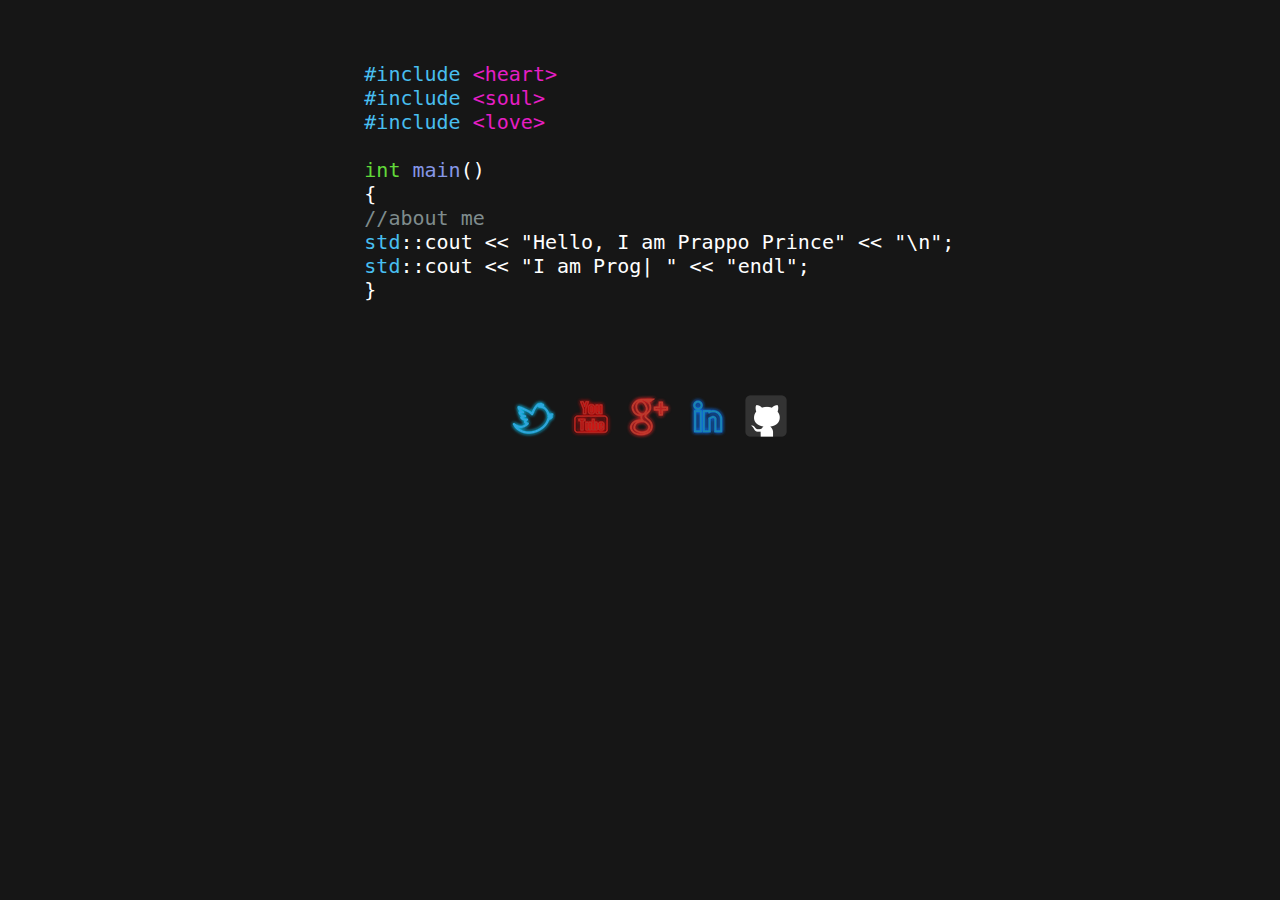
<file: index.html>
<!DOCTYPE html>
<html lang="en-us">
<head>
    <meta charset="UTF-8">
    <title>Prappo Prince</title>
    <meta name="viewport" content="width=device-width, initial-scale=1">


    <link rel="stylesheet" type="text/css" href="css/my.css" media="screen">
    <link href='http://fonts.googleapis.com/css?family=Pacifico' rel='stylesheet' type='text/css'>
    <link rel="stylesheet" href="css/btn.css"/>

</head>
<body>
<div id="body" class="wrap">
    <div class="codeBlock">
    <pre><code>
        <span class='blue'>#include </span><span class='begun'>&lt;heart&gt;</span>
        <span class='blue'>#include</span> <span class='begun'>&lt;soul&gt;</span>
        <span class='blue'>#include</span> <span class='begun'>&lt;love&gt;</span>

        <span class='var'>int</span> <span class='func'>main</span>()
        {
        <span class='comment'>//about me</span>
        <span class='blue'>std</span>::cout << "Hello, I am Prappo Prince" << "\n";
        <span class='blue'>std</span>::cout << "I <span id='txt'></span> " << "endl";
        }

    </code></pre>
    </div>
        <div align="center">
            

         

            <br>
        
            <a href="https://twitter.com/prappo_p" target="_blank"><img src="img/tw.png"></a>
            <a href="https://www.youtube.com/c/prappoprince" target="_blank"><img src="img/yt.png"></a>
    
            <a href="https://plus.google.com/+prappoprince/" target="_blank"><img src="img/gp.png"></a>
            <a href="https://www.linkedin.com/in/prappo" target="_blank"><img src="img/in.png"></a>
            
            <a href="https://github.com/prappo" target="_blank"><img width="50" height="50" src="img/github.png"></a>
        </div>
        <script src="https://ajax.googleapis.com/ajax/libs/jquery/2.2.0/jquery.min.js"></script>
        <script src="js/my.js"></script>

</div>


</body>
</html>
</file>
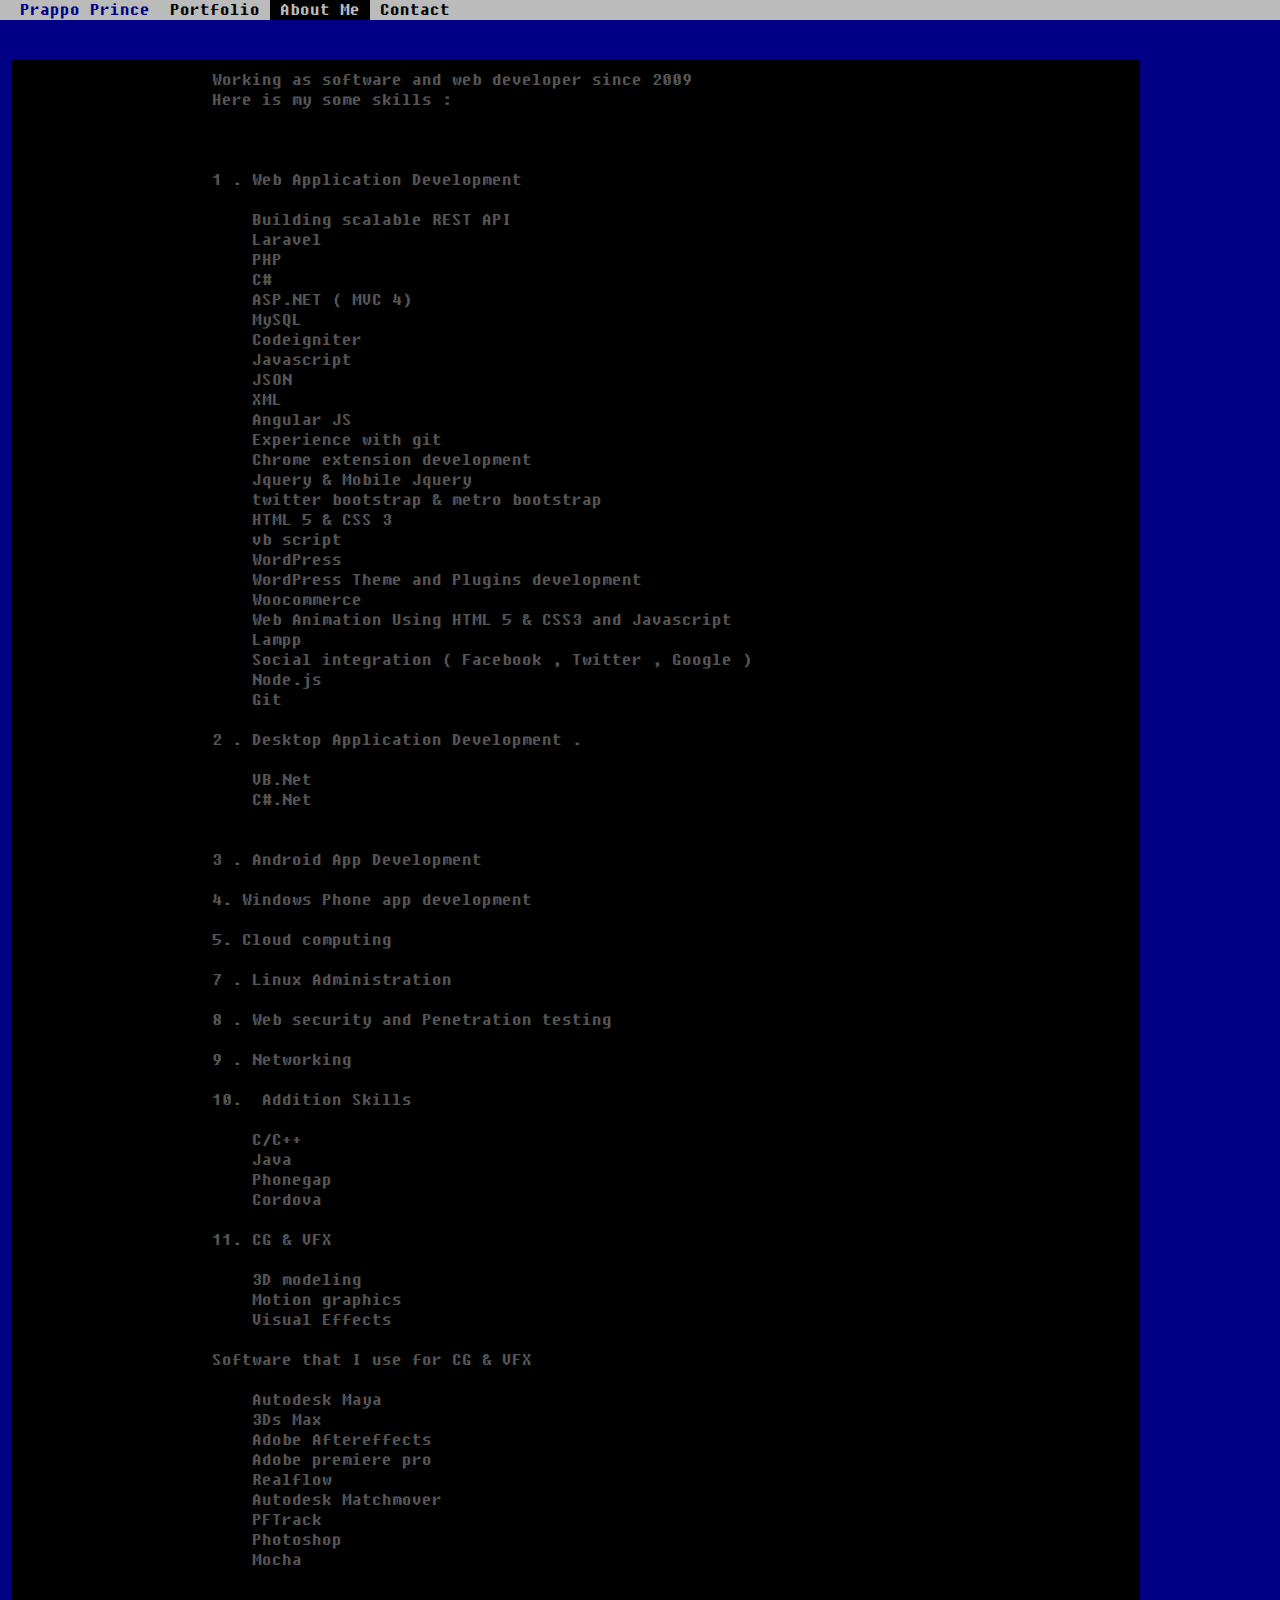
<file: about.html>
<!DOCTYPE html>
<html lang="en">

<head>
    <meta charset="utf-8">
    <title>Prappo Prince</title>
    <meta name="viewport" content="width=device-width, initial-scale=1.0">
    <meta name="description" content="">
    <meta name="author" content="">

    <!-- Le styles -->
    <link href="assets/css/bootstrap.css" rel="stylesheet">
    <style>
        body {
            padding-top: 60px;
            /* 60px to make the container go all the way to the bottom of the topbar */
        }

        #terminal{
            background-color: black;
            width: 100%;
            height: 280px;
            padding: 10px;
            margin-top: 5px;
        }
    </style>
    <link href="assets/css/bootstrap-responsive.css" rel="stylesheet">

    <!-- HTML5 shim, for IE6-8 support of HTML5 elements -->
    <!--[if lt IE 9]>
      <script src="assets/js/html5shiv.js"></script>
    <![endif]-->

    <!-- Fav and touch icons -->

</head>

<body>

    <div class="navbar navbar-inverse navbar-fixed-top">
        <div class="navbar-inner">
            <div class="container">
                <button type="button" class="btn btn-navbar" data-toggle="collapse" data-target=".nav-collapse">
                    <span class="icon-bar"></span>
                    <span class="icon-bar"></span>
                    <span class="icon-bar"></span>
                </button>
                <a class="brand" href="#">Prappo Prince</a>
                <div class="nav-collapse collapse">
                    <ul class="nav">
                        <li ><a href="hi.html">Portfolio</a></li>
                        <li class="active"><a href="about.html">About Me</a></li>
                        <li><a href="contact.html">Contact</a></li>
                    </ul>
                </div>
                <!--/.nav-collapse -->
            </div>
        </div>
    </div>

    <div class="container">


        <div class="row">
            <div class="span12">
               
              <pre style="padding-top:10px">
                    Working as software and web developer since 2009
                    Here is my some skills :
                    
                    
                    
                    1 . Web Application Development

                        Building scalable REST API
                        Laravel
                        PHP
                        C#
                        ASP.NET ( MVC 4)
                        MySQL
                        Codeigniter
                        Javascript
                        JSON
                        XML
                        Angular JS
                        Experience with git
                        Chrome extension development
                        Jquery & Mobile Jquery
                        twitter bootstrap & metro bootstrap
                        HTML 5 & CSS 3
                        vb script
                        WordPress
                        WordPress Theme and Plugins development
                        Woocommerce
                        Web Animation Using HTML 5 & CSS3 and Javascript
                        Lampp
                        Social integration ( Facebook , Twitter , Google )
                        Node.js
                        Git
                    
                    2 . Desktop Application Development .
                    
                        VB.Net
                        C#.Net
                        
                    
                    3 . Android App Development
                    
                    4. Windows Phone app development
                    
                    5. Cloud computing 
                    
                    7 . Linux Administration
                    
                    8 . Web security and Penetration testing
                    
                    9 . Networking
                    
                    10.  Addition Skills
                    
                        C/C++
                        Java
                        Phonegap
                        Cordova
                    
                    11. CG & VFX
                    
                        3D modeling
                        Motion graphics
                        Visual Effects
                    
                    Software that I use for CG & VFX
                    
                        Autodesk Maya
                        3Ds Max
                        Adobe Aftereffects
                        Adobe premiere pro
                        Realflow
                        Autodesk Matchmover
                        PFTrack
                        Photoshop
                        Mocha

              </pre>
           
            </div>
            
        </div>


    </div> <!-- /container -->

    <!-- Le javascript
    ================================================== -->
    <!-- Placed at the end of the document so the pages load faster -->
    <script src="assets/js/jquery.js"></script>

    <script src="assets/js/bootstrap-tab.js"></script>

    <script src="assets/js/bootstrap-button.js"></script>

   
    

</body>

</html>
</file>
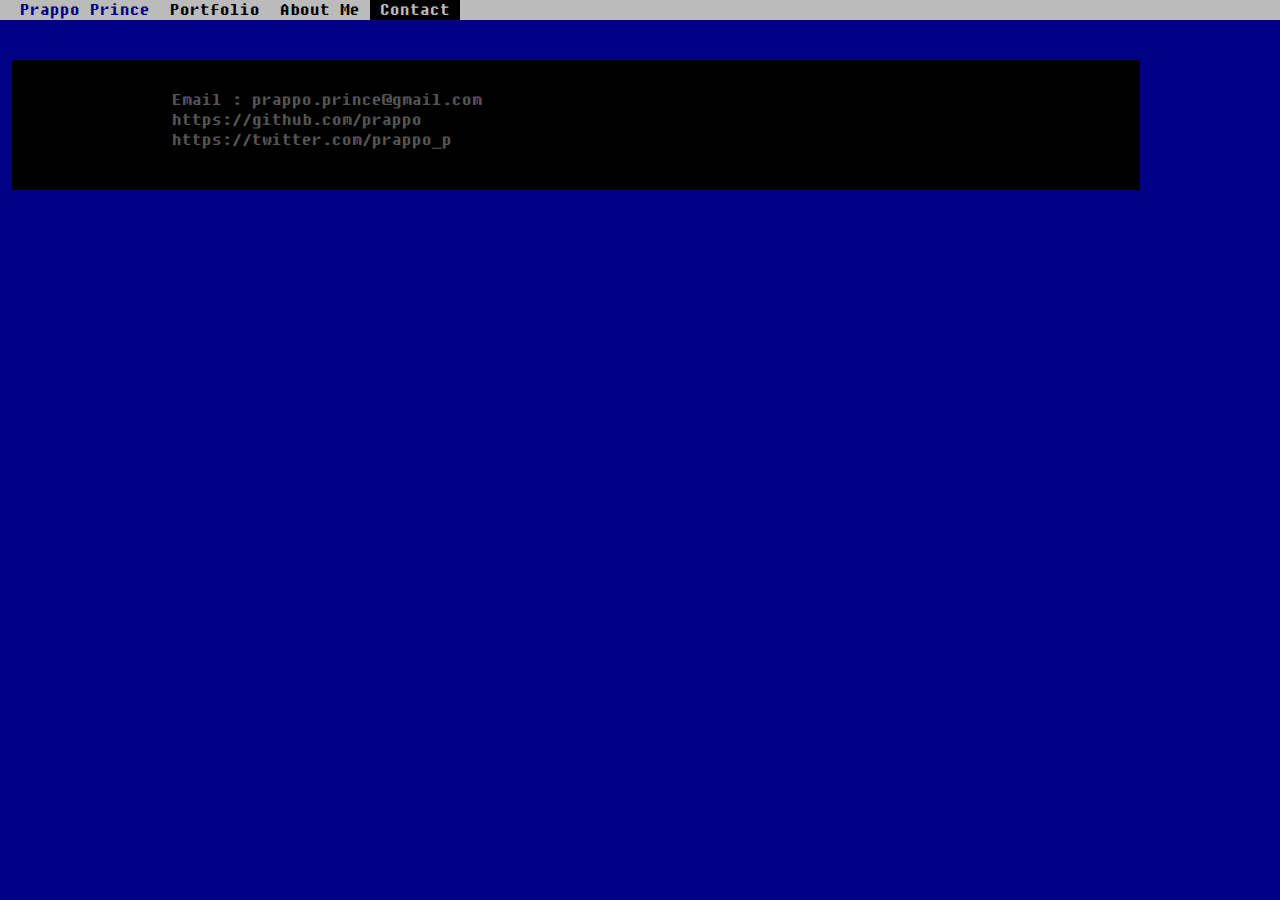
<file: contact.html>
<!DOCTYPE html>
<html lang="en">

<head>
    <meta charset="utf-8">
    <title>Prappo Prince</title>
    <meta name="viewport" content="width=device-width, initial-scale=1.0">
    <meta name="description" content="">
    <meta name="author" content="">

    <!-- Le styles -->
    <link href="assets/css/bootstrap.css" rel="stylesheet">
    <style>
        body {
            padding-top: 60px;
            /* 60px to make the container go all the way to the bottom of the topbar */
        }

        #terminal{
            background-color: black;
            width: 100%;
            height: 280px;
            padding: 10px;
            margin-top: 5px;
        }
    </style>
    <link href="assets/css/bootstrap-responsive.css" rel="stylesheet">

    <!-- HTML5 shim, for IE6-8 support of HTML5 elements -->
    <!--[if lt IE 9]>
      <script src="assets/js/html5shiv.js"></script>
    <![endif]-->

    <!-- Fav and touch icons -->

</head>

<body>

    <div class="navbar navbar-inverse navbar-fixed-top">
        <div class="navbar-inner">
            <div class="container">
                <button type="button" class="btn btn-navbar" data-toggle="collapse" data-target=".nav-collapse">
                    <span class="icon-bar"></span>
                    <span class="icon-bar"></span>
                    <span class="icon-bar"></span>
                </button>
                <a class="brand" href="#">Prappo Prince</a>
                <div class="nav-collapse collapse">
                    <ul class="nav">
                        <li ><a href="hi.html">Portfolio</a></li>
                        <li><a href="about.html">About Me</a></li>
                        <li class="active"><a href="contact.html">Contact</a></li>
                    </ul>
                </div>
                <!--/.nav-collapse -->
            </div>
        </div>
    </div>

    <div class="container">


        <div class="row">
            <div class="span12">
               
              <pre style="padding-top:10px">
                   
                Email : prappo.prince@gmail.com
                https://github.com/prappo
                https://twitter.com/prappo_p

              </pre>
           
            </div>
            
        </div>


    </div> <!-- /container -->

    <!-- Le javascript
    ================================================== -->
    <!-- Placed at the end of the document so the pages load faster -->
    <script src="assets/js/jquery.js"></script>

    <script src="assets/js/bootstrap-tab.js"></script>

    <script src="assets/js/bootstrap-button.js"></script>

   
    

</body>

</html>
</file>
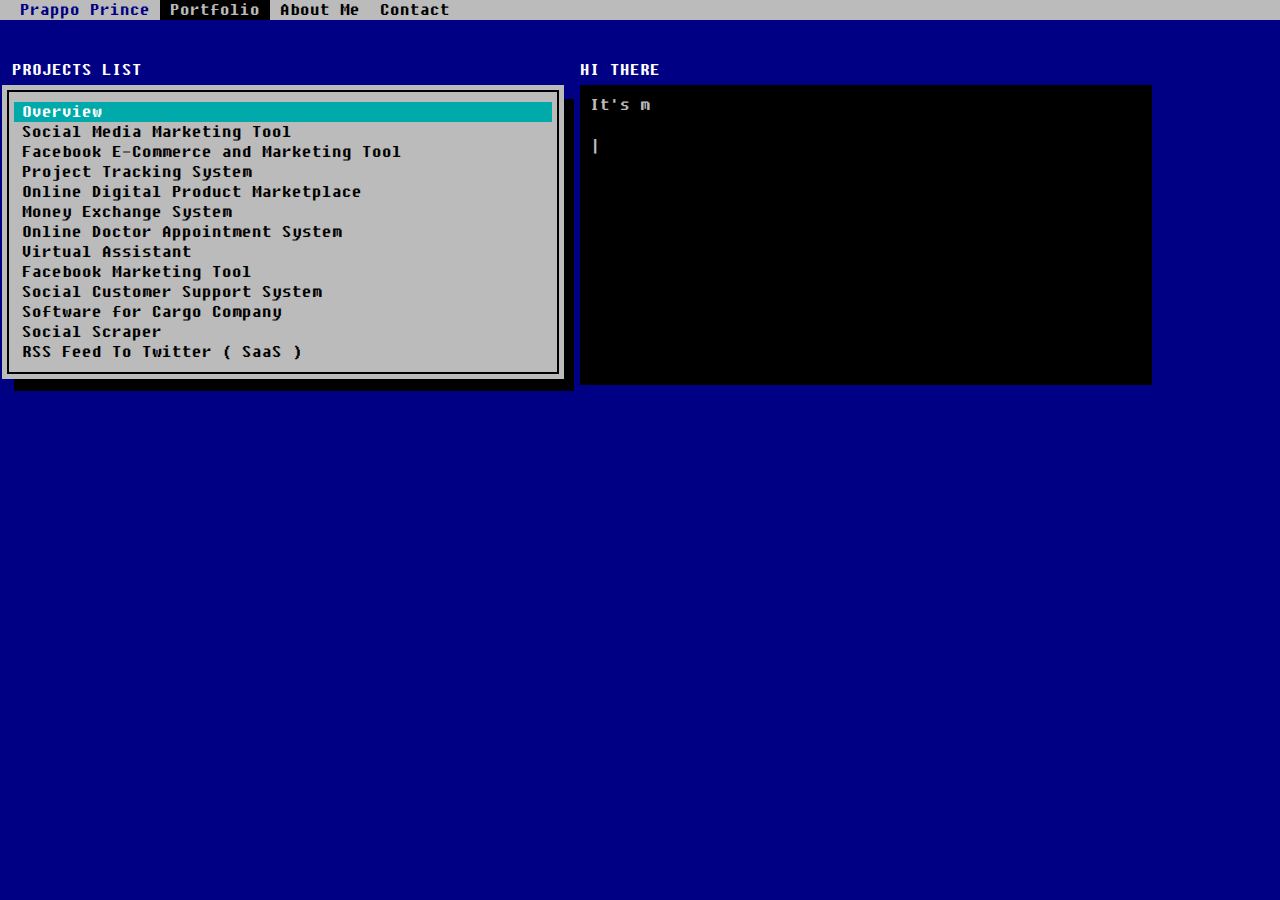
<file: hi.html>
<!DOCTYPE html>
<html lang="en">

<head>
    <meta charset="utf-8">
    <title>Prappo Prince</title>
    <meta name="viewport" content="width=device-width, initial-scale=1.0">
    <meta name="description" content="">
    <meta name="author" content="">

    <!-- Le styles -->
    <link href="assets/css/bootstrap.css" rel="stylesheet">
    <style>
        body {
            padding-top: 60px;
            /* 60px to make the container go all the way to the bottom of the topbar */
        }

        #terminal{
            background-color: black;
            width: 100%;
            height: 280px;
            padding: 10px;
            margin-top: 5px;
        }
    </style>
    <link href="assets/css/bootstrap-responsive.css" rel="stylesheet">

    <!-- HTML5 shim, for IE6-8 support of HTML5 elements -->
    <!--[if lt IE 9]>
      <script src="assets/js/html5shiv.js"></script>
    <![endif]-->

    <!-- Fav and touch icons -->

</head>

<body>

    <div class="navbar navbar-inverse navbar-fixed-top">
        <div class="navbar-inner">
            <div class="container">
                <button type="button" class="btn btn-navbar" data-toggle="collapse" data-target=".nav-collapse">
                    <span class="icon-bar"></span>
                    <span class="icon-bar"></span>
                    <span class="icon-bar"></span>
                </button>
                <a class="brand" href="#">Prappo Prince</a>
                <div class="nav-collapse collapse">
                    <ul class="nav">
                        <li class="active"><a href="#">Portfolio</a></li>
                        <li><a href="about.html">About Me</a></li>
                        <li><a href="contact.html">Contact</a></li>
                    </ul>
                </div>
                <!--/.nav-collapse -->
            </div>
        </div>
    </div>

    <div class="container">


        <div class="row">
            <div class="span6">
                <h1>Projects List</h1>
                <ul class="nav nav-list">

                    <li class="active"><a href="#"> Overview</a></li>
                    <li class=""><a href="#"> Social Media Marketing Tool</a></li>
                    <li class=""><a href="#"> Facebook E-Commerce and Marketing Tool</a></li>
                    <li class=""><a href="#"> Project Tracking System</a></li>
                    <li class=""><a href="#"> Online Digital Product Marketplace</a></li>
                    <li class=""><a href="#"> Money Exchange System</a></li>
                    <li class=""><a href="#"> Online Doctor Appointment System</a></li>
                    <li class=""><a href="#"> Virtual Assistant</a></li>
                    <li class=""><a href="#"> Facebook Marketing Tool</a></li>
                    <li class=""><a href="#"> Social Customer Support System</a></li>
                    <li class=""><a href="#"> Software for Cargo Company</a></li>
                    <li class=""><a href="#"> Social Scraper</a></li>
                    <li class=""><a href="#"> RSS Feed To Twitter ( SaaS )</a></li>


                </ul>
            </div>
            <div class="span6">
                <h1>Hi There</h1>

                <div id="terminal">
                    <p id="write">
                        
                    </p>
                </div>

            </div>
        </div>


    </div> <!-- /container -->

    <!-- Le javascript
    ================================================== -->
    <!-- Placed at the end of the document so the pages load faster -->
    <script src="assets/js/jquery.js"></script>

    <script src="assets/js/bootstrap-tab.js"></script>

    <script src="assets/js/bootstrap-button.js"></script>

    <script src="js/my.js"></script>


    <script>
        $("#write").typed({
            strings: ["It's me Prince :) . Working as a full stack developer with 5+ years of experience creating and maintaining web applications using variety of technologies including PHP , Laravel , Wordpress , Android , C# , Linux , Git, and penetration testing. I work with small businesses such as yours so you can get the best out of your investment of time and money in your website or application. Check out the projects I developed listed on 'PROJECTS LIST' section. Best regards."],
            typeSpeed: 60
        });
    </script>

</body>

</html>
</file>
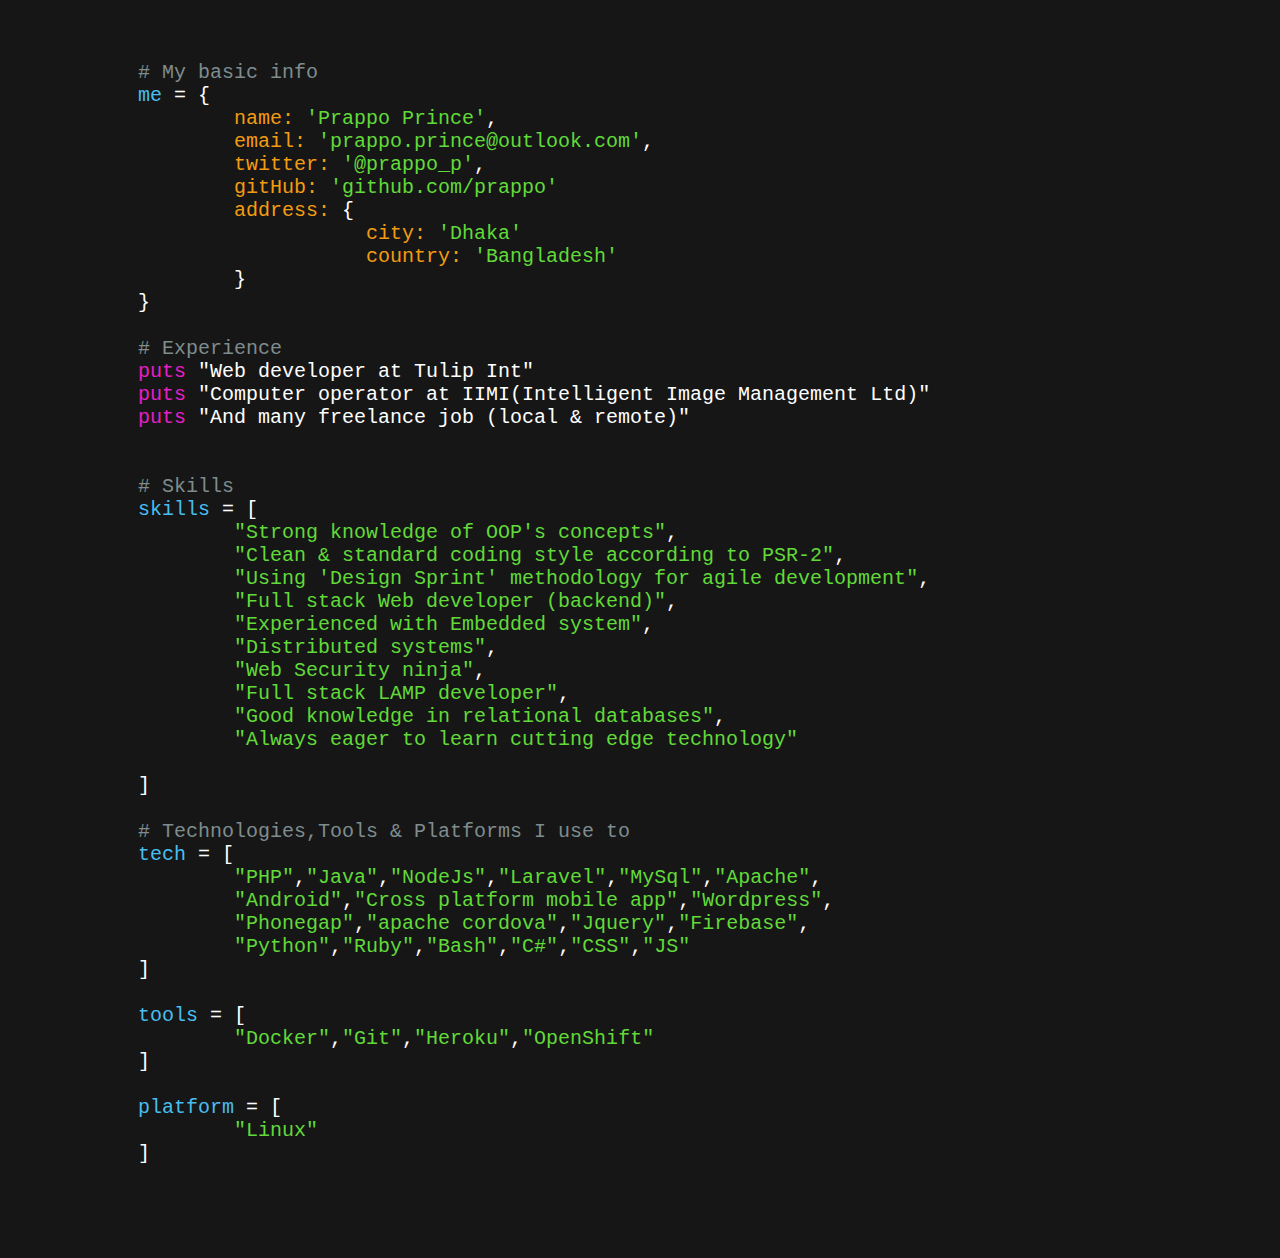
<file: me.html>
<!DOCTYPE html>
<html>
<head>
	<title>About Prappo Prince</title>
	<link rel="stylesheet" type="text/css" href="css/my.css">
</head>
<body>
	<div id="body" class="wrap">
		<div class="404">
<pre><code>
<span class="comment"># My basic info</span>
<span class='blue'>me</span> = {
	<span class='load'>name:</span> <span class='var'>'Prappo Prince'</span>,
	<span class='load'>email:</span> <span class='var'>'prappo.prince@outlook.com'</span>,
	<span class='load'>twitter:</span> <span class='var'>'@prappo_p'</span>,
	<span class='load'>gitHub:</span> <span class='var'>'github.com/prappo'</span>
	<span class='load'>address:</span> {
		   <span class='load'>city:</span> <span class='var'>'Dhaka'</span>
		   <span class='load'>country:</span> <span class='var'>'Bangladesh'</span>
	}
}

<span class="comment"># Experience</span>
<span class="begun">puts</span> "Web developer at Tulip Int"
<span class="begun">puts</span> "Computer operator at IIMI(Intelligent Image Management Ltd)"
<span class="begun">puts</span> "And many freelance job (local & remote)"


<span class="comment"># Skills</span>
<span class="blue">skills</span> = [
	<span class="var">"Strong knowledge of OOP's concepts"</span>,
	<span class="var">"Clean & standard coding style according to PSR-2"</span>,
	<span class="var">"Using 'Design Sprint' methodology for agile development"</span>,
	<span class="var">"Full stack Web developer (backend)"</span>,
	<span class="var">"Experienced with Embedded system"</span>,
	<span class="var">"Distributed systems"</span>,
	<span class="var">"Web Security ninja"</span>,
	<span class="var">"Full stack LAMP developer"</span>,
	<span class="var">"Good knowledge in relational databases"</span>,
	<span class="var">"Always eager to learn cutting edge technology"</span>

]

<span class="comment"># Technologies,Tools & Platforms I use to</span>
<span class="blue">tech</span> = [
	<span class="var">"PHP"</span>,<span class="var">"Java"</span>,<span class="var">"NodeJs"</span>,<span class="var">"Laravel"</span>,<span class="var">"MySql"</span>,<span class="var">"Apache"</span>,
	<span class="var">"Android"</span>,<span class="var">"Cross platform mobile app"</span>,<span class="var">"Wordpress"</span>,
	<span class="var">"Phonegap"</span>,<span class="var">"apache cordova"</span>,<span class="var">"Jquery"</span>,<span class="var">"Firebase"</span>,
	<span class="var">"Python"</span>,<span class="var">"Ruby"</span>,<span class="var">"Bash"</span>,<span class="var">"C#"</span>,<span class="var">"CSS"</span>,<span class="var">"JS"</span>
]

<span class="blue">tools</span> = [
	<span class="var">"Docker"</span>,<span class="var">"Git"</span>,<span class="var">"Heroku"</span>,<span class="var">"OpenShift"</span>
]

<span class="blue">platform</span> = [
	<span class="var">"Linux"</span>
]

</code></pre>
	</div></div>
</body>
</html>
</file>
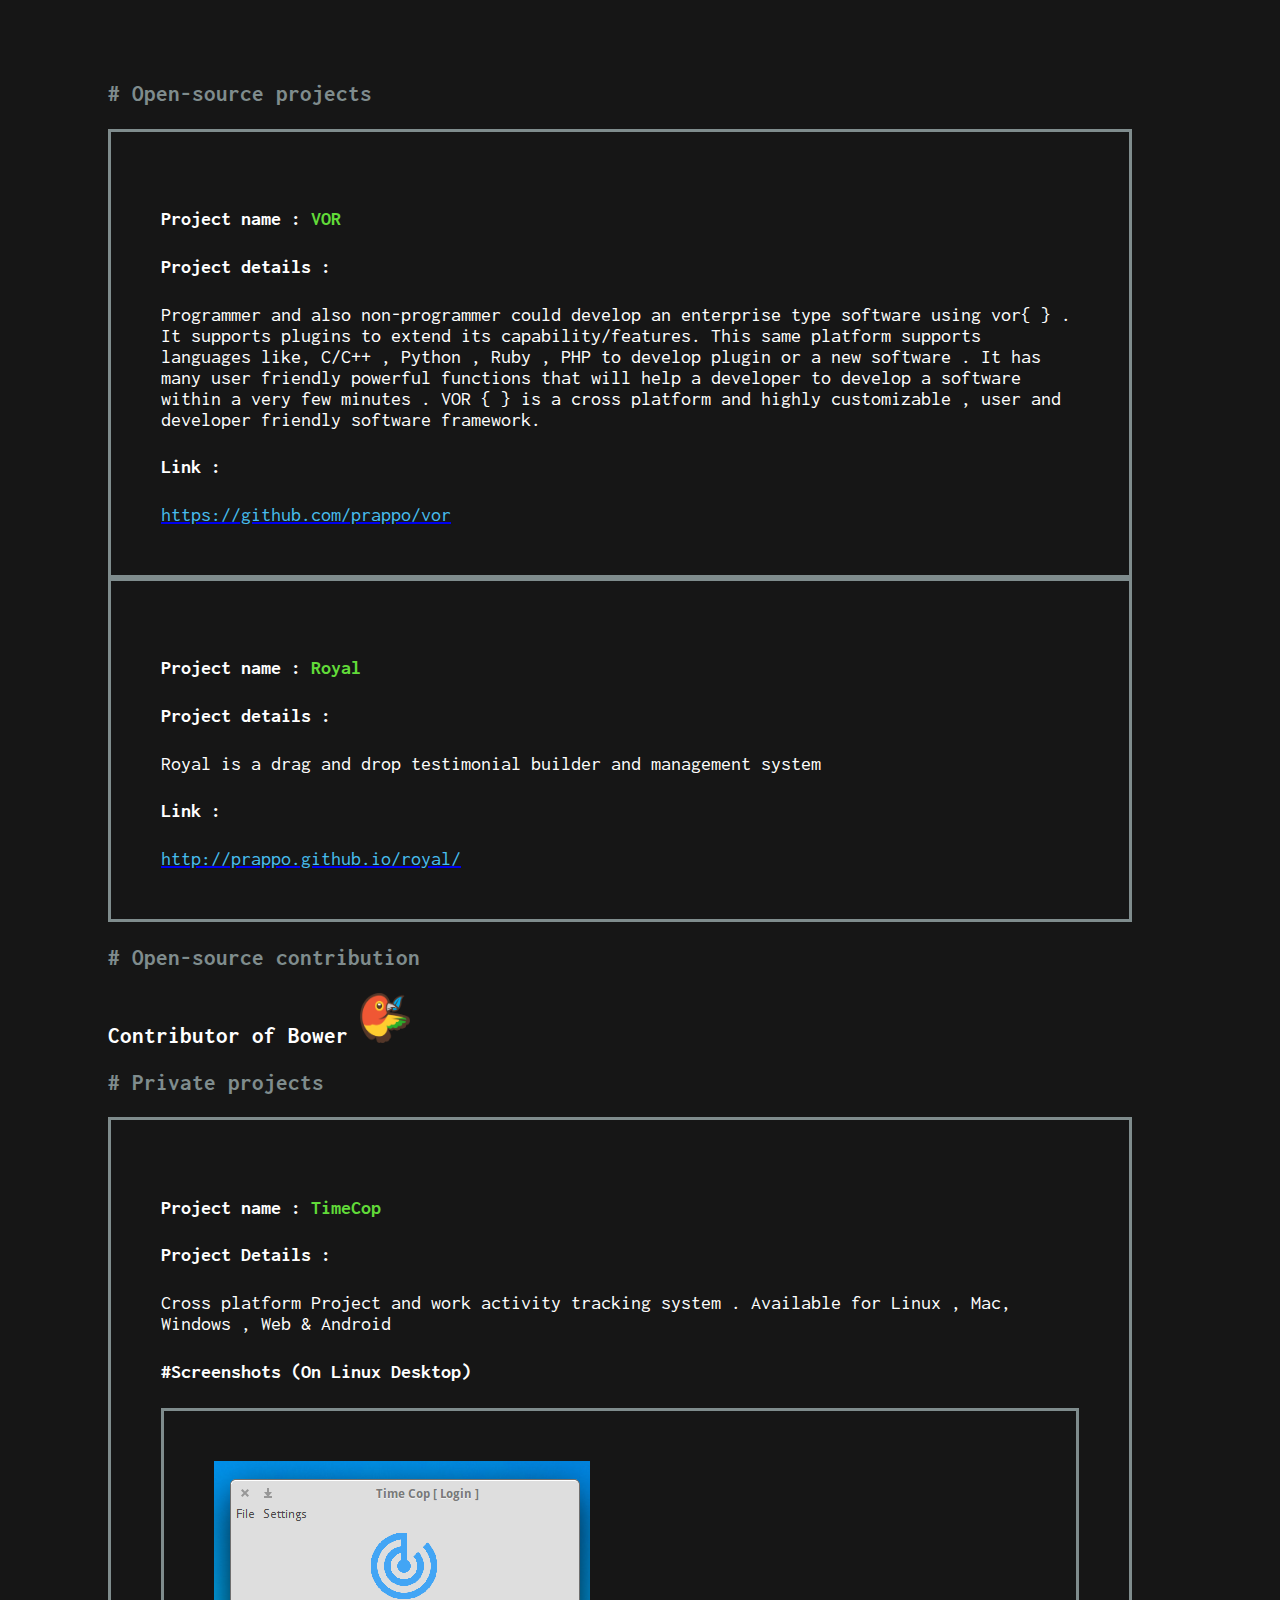
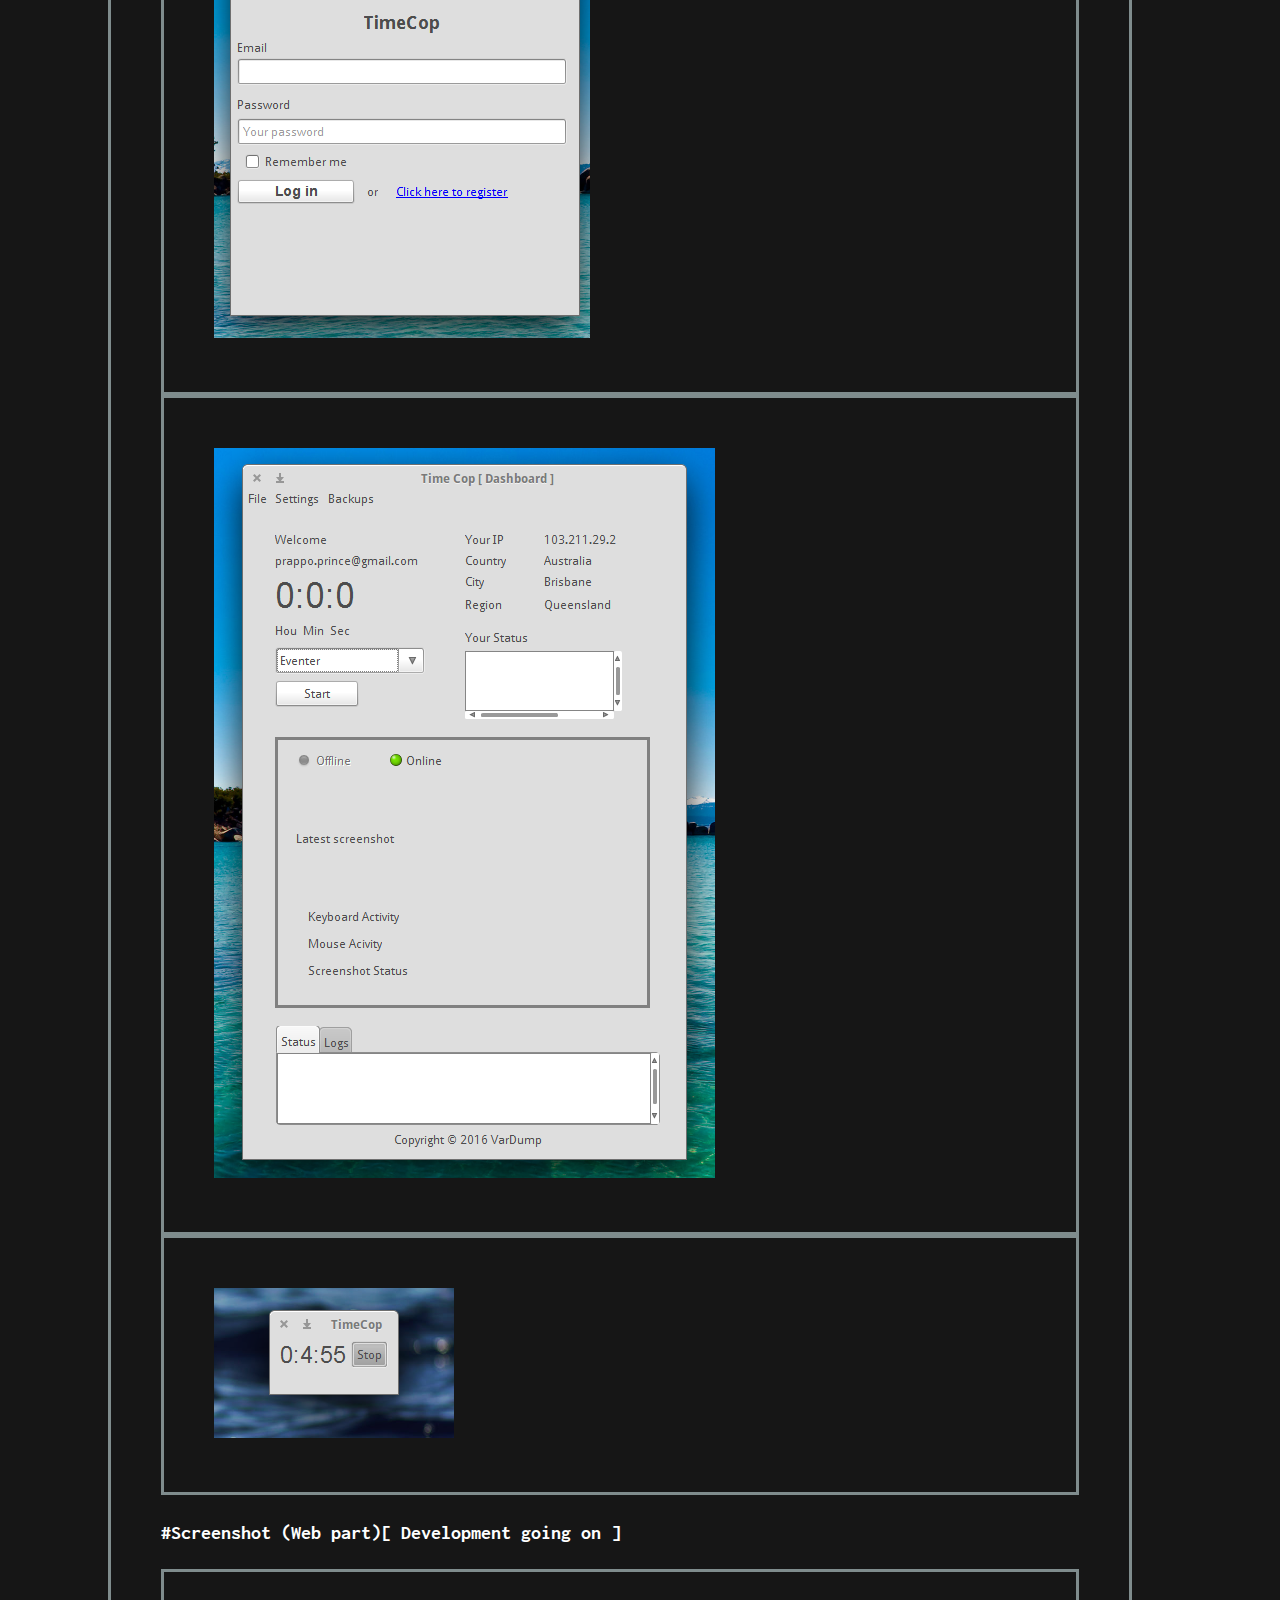
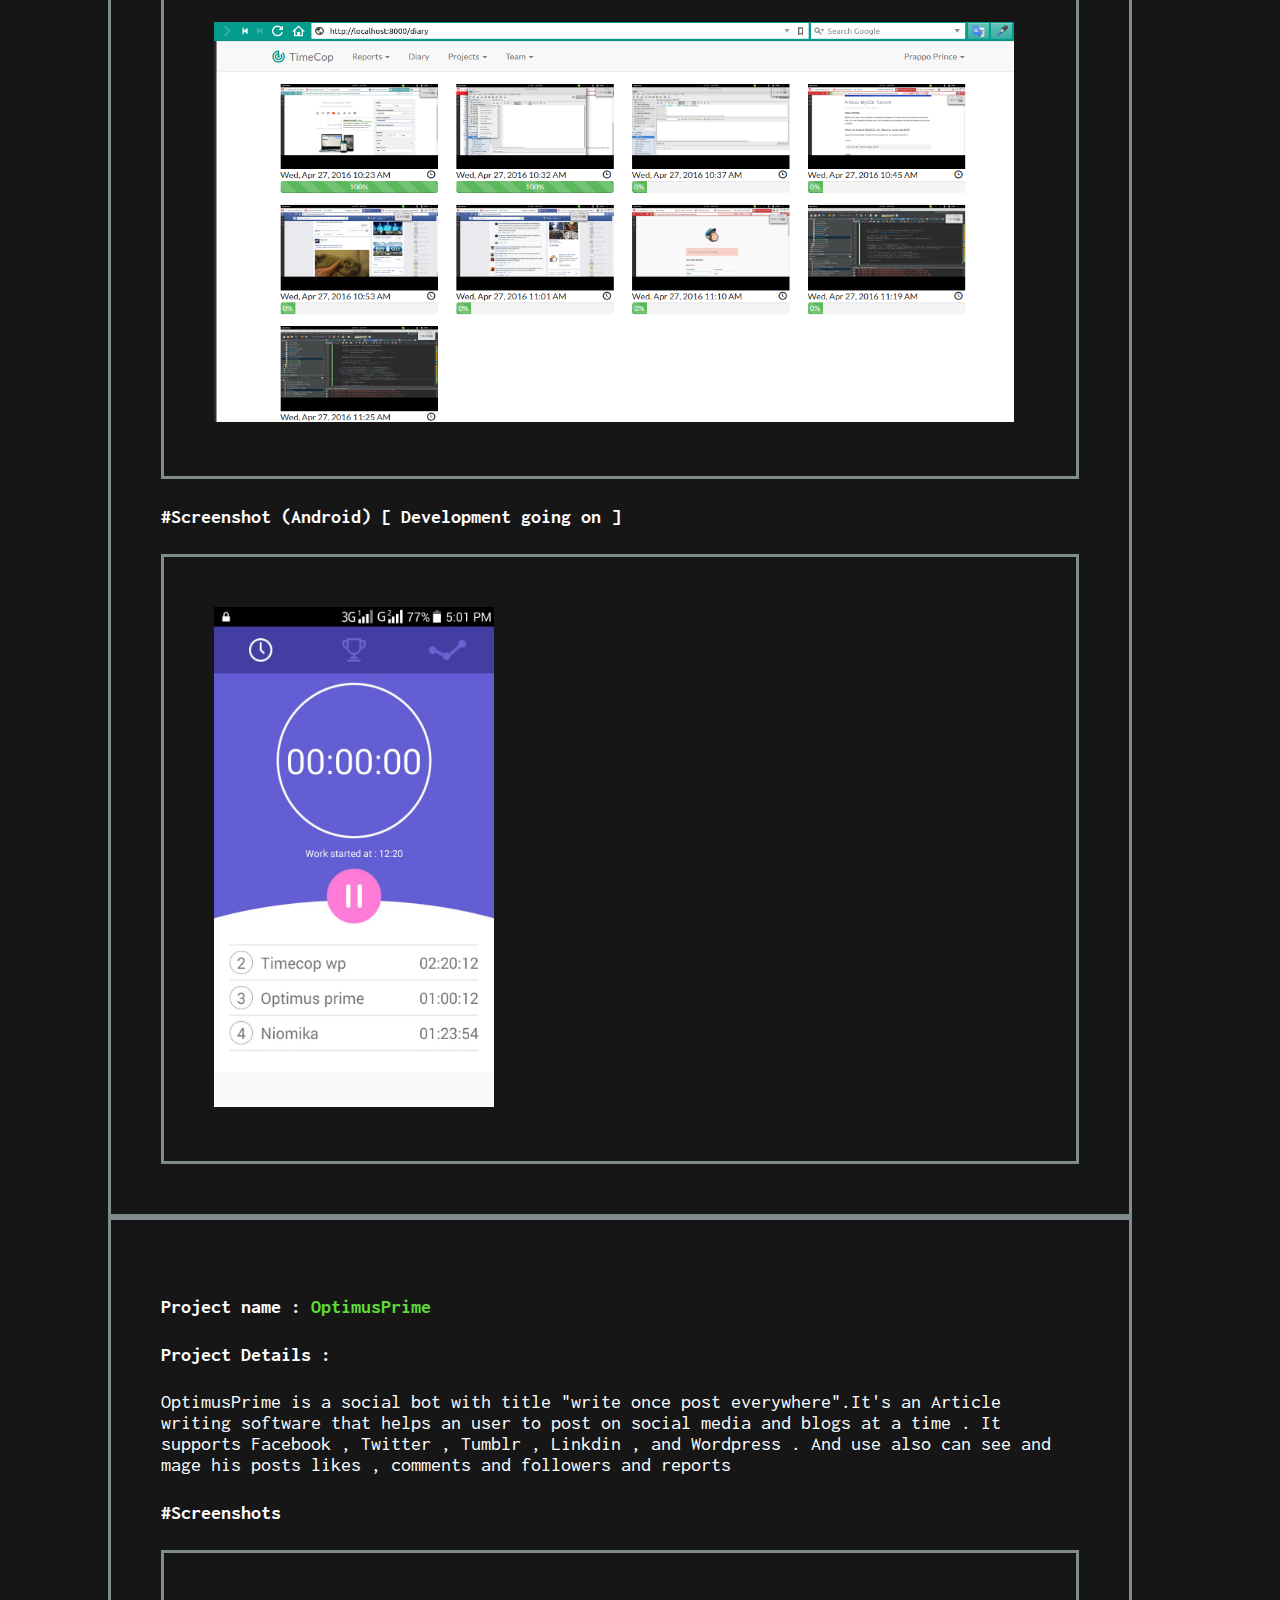
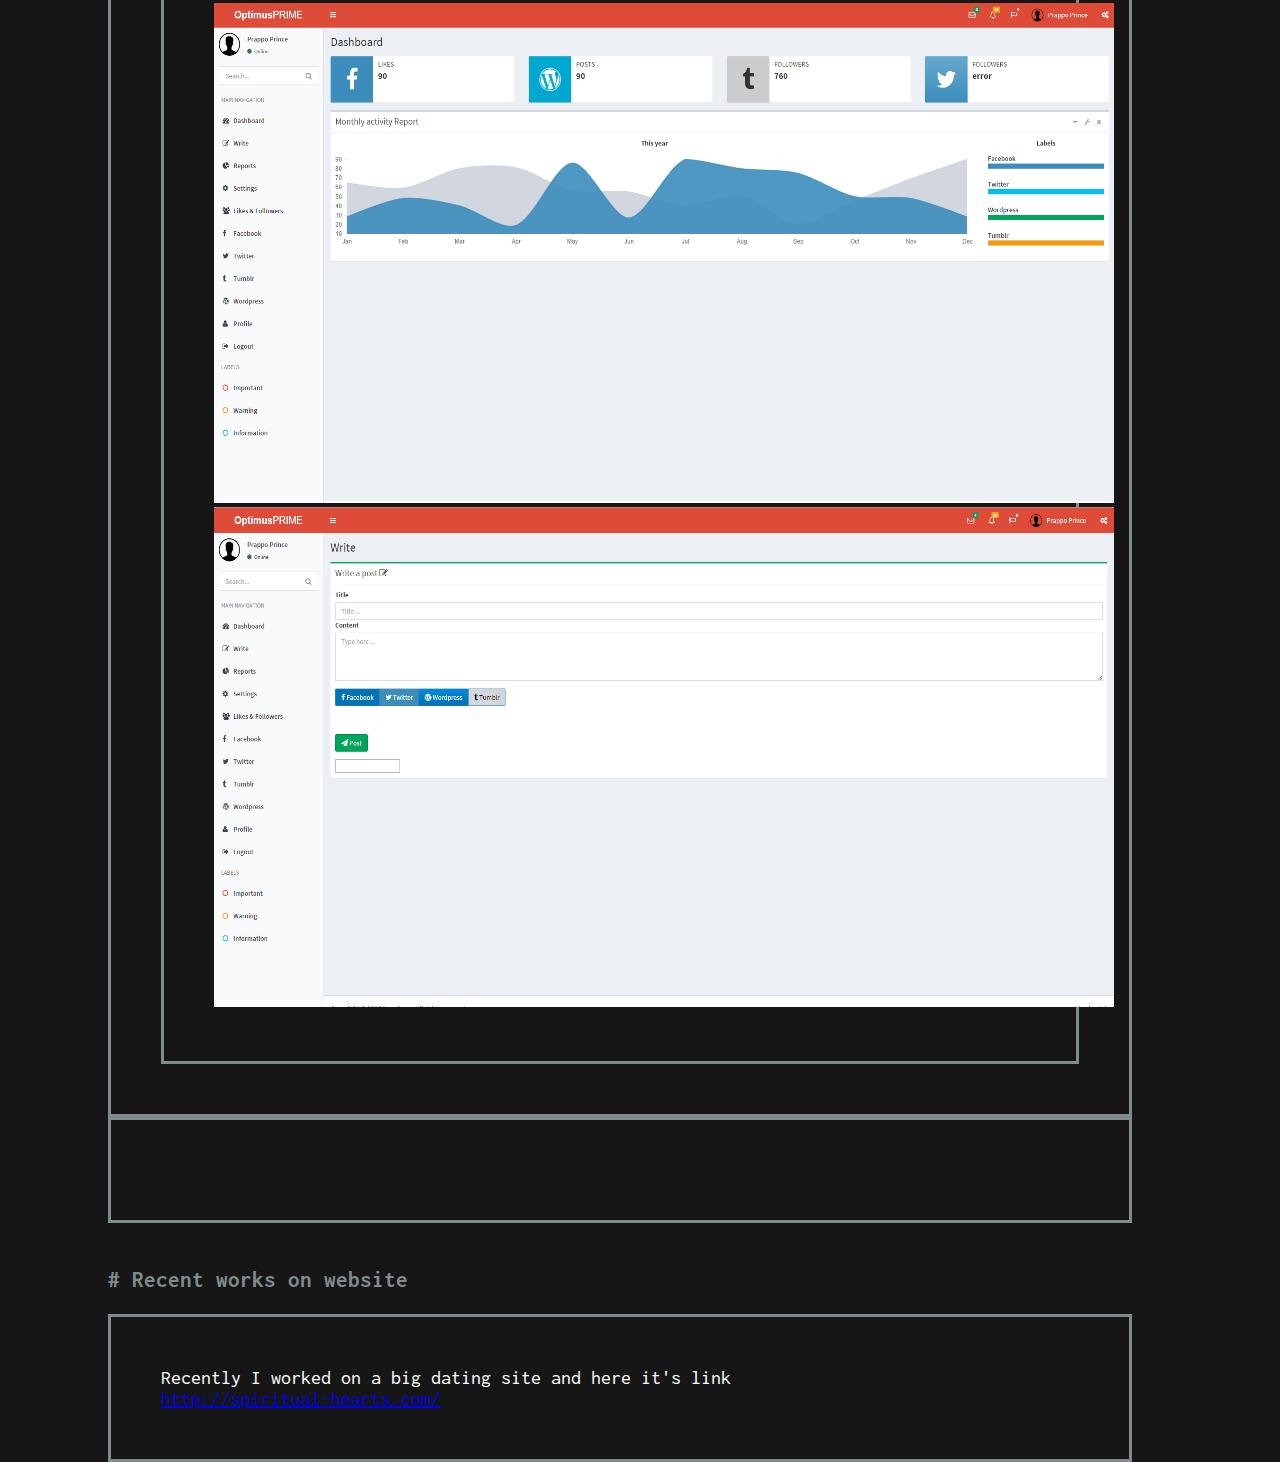
<file: portfolio.html>
<!DOCTYPE html>
<html>
<head>
    <title>About Prappo Prince</title>
    <link rel="stylesheet" type="text/css" href="css/myplain.css">
</head>
<body>
<div id="body" class="wrap">


    <h3><span class="comment"># Open-source projects </span></h3>

    <div class="pro">
        <h4>Project name : <span class="var">VOR</span></h4>
        <h4>Project details :</h4>

        <p>
            Programmer and also non-programmer could develop an enterprise type software using vor{ } .
            It supports plugins to extend its capability/features. This same platform supports languages like,
            C/C++ , Python , Ruby , PHP to develop plugin or a new software . It has many user friendly powerful
            functions
            that will help a developer to develop a software within a very few minutes . VOR { } is a cross platform and
            highly customizable , user and developer friendly software framework.
        </p>
        <h4>Link : </h4> <a target="_blank" href="https://github.com/prappo/vor"> <span class="blue">https://github.com/prappo/vor</span></a>
    </div>
    <div class="pro">
        <h4>Project name : <span class="var">Royal</span></h4>
        <h4>Project details :</h4>

        <p>
            Royal is a drag and drop testimonial builder and management system
        </p>
        <h4>Link : </h4> <a target="_blank" href="http://prappo.github.io/royal/"> <span class="blue">http://prappo.github.io/royal/</span></a>
    </div>

    <h3><span class="comment"># Open-source contribution </span></h3>

    <h3>Contributor of Bower <img src="img/bower-logo.png" class="icon"></h3>

    <h3><span class="comment"># Private projects </span></h3>

    <div class="pro">
        <h4>Project name : <span class="var">TimeCop</span></h4>
        <h4>Project Details :</h4>

        <p>
            Cross platform Project and work activity tracking system . Available for Linux , Mac, Windows , Web &
            Android
        </p>
        <h4>#Screenshots (On Linux Desktop)</h4>

        <div class="pro">
            <img src="img/timecopLogin.png">
        </div>

        <div class="pro">
            <img src="img/timecopDashboard.png">
        </div>
        <div class="pro">
            <img src="img/timecopLinux.png">
        </div>

        <h4>#Screenshot (Web part)[ Development going on ]</h4>

        <div class="pro">
            <img src="img/webpart.png" width="800" height="400">
        </div>

        <h4>#Screenshot (Android) [ Development going on ]</h4>

        <div class="pro">
            <img src="img/timecopmobile.png" height="500" width="280">
        </div>

    </div>


    <div class="pro">
        <h4>Project name : <span class="var">OptimusPrime</span></h4>
        <h4>Project Details :</h4>

        <p>
            OptimusPrime is a social bot with title "write once post everywhere".It's an Article writing software that
            helps an user to post on social media and blogs at a time .
            It supports Facebook , Twitter , Tumblr , Linkdin , and Wordpress . And use also can see and mage his posts
            likes , comments and followers and reports
        </p>
        <h4>#Screenshots</h4>

        <div class="pro">
        <img height="500" width="900" src="img/optimusprime1.jpg">
            <img height="500" width="900" src="img/optimusprime2.jpg">

        </div>

        </div>

        <div class="pro">
            
        </div>
    <br>
        <span class="comment"> <h3># Recent works on website</h3></span>
        <div class="pro">
        Recently I worked on a big dating site and here it's link<br>
        <a target="_blank" href="http://spiritual-hearts.com/">http://spiritual-hearts.com/</a>
        </div>

</body>
</html>
</file>
<file: css/my.css>
@import url(http://fonts.googleapis.com/css?family=Inconsolata);
html,
body {
  background: rgb(22, 22, 22);
  font-family: 'Inconsolata', sans-serif;
  font-size:20px;
}

.wrap {

  width: 80%;

  margin-left: 130px;
  margin-top: 10px;
  position: absolute;
  /*font-size:20px;*/
}
.codeBlock{
    padding-left: 130px;
}
code {
  color: white;
}

span.blue {
  color: #48beef;
}
span.begun{
  color:hsl(310, 80%, 51%);
  
}
span.var{
  color:#61DA39;
}
span.comment {
  color: #7f8c8d;
}
span.func{
  color:#8597E7;
}
span.load {
  color: #f39c12;
}

.typed-cursor{
    opacity: 1;
    -webkit-animation: blink 0.7s infinite;
    -moz-animation: blink 0.7s infinite;
    animation: blink 0.7s infinite;
}
@keyframes blink{
    0% { opacity:1; }
    50% { opacity:0; }
    100% { opacity:1; }
}
@-webkit-keyframes blink{
    0% { opacity:1; }
    50% { opacity:0; }
    100% { opacity:1; }
}
@-moz-keyframes blink{
    0% { opacity:1; }
    50% { opacity:0; }
    100% { opacity:1; }
}
</file>
<file: css/btn.css>
* {
    -webkit-transition: all 0.15s;
    -moz-transition: all 0.15s;
    -o-transition: all 0.15s;
    -ms-transition: all 0.15s;
    transition: all 0.15s;
    outline: none;
}
button {
    font-size: 19px;
    font-family: 'Pacifico';
    overflow: visible;
    -webkit-border-radius: 3px;
    border-radius: 5px;
    position: relative;
    padding-right: 30px;
    /*background-color: #ecfbff;*/
    background: rgb(22, 22, 22);
    border: 2px solid white;
    color: #2d7586;
    display: block;
    /*margin: 13% auto;*/
    height: 60px;
    width: 200px;
    cursor: pointer;
}
button:hover {
    background-color: rgb(22, 22, 40);
}
button:hover svg {
    -webkit-transform: rotate(10deg);
    -moz-transform: rotate(10deg);
    -o-transform: rotate(10deg);
    -ms-transform: rotate(10deg);
    transform: rotate(10deg);
    -webkit-transition: -webkit-transform 0.15s;
    -moz-transition: -moz-transform 0.15s;
    -o-transition: -o-transform 0.15s;
    -ms-transition: -ms-transform 0.15s;
    transition: transform 0.15s;
}
button svg {
    position: absolute;
    top: 13px;
    right: 25px;
    height: 30px;
    width: auto;
    -webkit-transition: -webkit-transform 0.15s;
    -moz-transition: -moz-transform 0.15s;
    -o-transition: -o-transform 0.15s;
    -ms-transition: -ms-transform 0.15s;
    transition: transform 0.15s;
}
button svg path {
    fill: #2d7586;
}
button.clicked {
    background-color: rgb(22, 22, 50);
    border: 2px solid white;
    color: #6aaa3b;
    padding-right: 6px;
    -webkit-animation: bounce-in 0.3s;
    -moz-animation: bounce-in 0.3s;
    -o-animation: bounce-in 0.3s;
    -ms-animation: bounce-in 0.3s;
    animation: bounce-in 0.3s;
    cursor: default;
}
button.clicked svg {
    -webkit-animation: flyaway 1.3s linear;
    -moz-animation: flyaway 1.3s linear;
    -o-animation: flyaway 1.3s linear;
    -ms-animation: flyaway 1.3s linear;
    animation: flyaway 1.3s linear;
    top: -80px;
    right: -1000px;
}
button.clicked svg path {
    fill: #6aaa3b;
}
@-moz-keyframes flyaway {
    0% {
        -webkit-transform: rotate(10deg);
        -moz-transform: rotate(10deg);
        -o-transform: rotate(10deg);
        -ms-transform: rotate(10deg);
        transform: rotate(10deg);
        top: 13px;
        right: 25px;
        height: 30px;
    }
    5% {
        -webkit-transform: rotate(10deg);
        -moz-transform: rotate(10deg);
        -o-transform: rotate(10deg);
        -ms-transform: rotate(10deg);
        transform: rotate(10deg);
        top: 13px;
        right: 0px;
        height: 30px;
    }
    20% {
        -webkit-transform: rotate(-20deg);
        -moz-transform: rotate(-20deg);
        -o-transform: rotate(-20deg);
        -ms-transform: rotate(-20deg);
        transform: rotate(-20deg);
        top: 13px;
        right: -130px;
        height: 45px;
    }
    40% {
        -webkit-transform: rotate(10deg);
        -moz-transform: rotate(10deg);
        -o-transform: rotate(10deg);
        -ms-transform: rotate(10deg);
        transform: rotate(10deg);
        top: -40px;
        right: -280px;
        opacity: 1;
        -ms-filter: none;
        filter: none;
    }
    100% {
        -webkit-transform: rotate(60deg);
        -moz-transform: rotate(60deg);
        -o-transform: rotate(60deg);
        -ms-transform: rotate(60deg);
        transform: rotate(60deg);
        top: -200px;
        right: -1000px;
        height: 0;
        opacity: 0;
        -ms-filter: "progid:DXImageTransform.Microsoft.Alpha(Opacity=0)";
        filter: alpha(opacity=0);
    }
}
@-webkit-keyframes flyaway {
    0% {
        -webkit-transform: rotate(10deg);
        -moz-transform: rotate(10deg);
        -o-transform: rotate(10deg);
        -ms-transform: rotate(10deg);
        transform: rotate(10deg);
        top: 13px;
        right: 25px;
        height: 30px;
    }
    5% {
        -webkit-transform: rotate(10deg);
        -moz-transform: rotate(10deg);
        -o-transform: rotate(10deg);
        -ms-transform: rotate(10deg);
        transform: rotate(10deg);
        top: 13px;
        right: 0px;
        height: 30px;
    }
    20% {
        -webkit-transform: rotate(-20deg);
        -moz-transform: rotate(-20deg);
        -o-transform: rotate(-20deg);
        -ms-transform: rotate(-20deg);
        transform: rotate(-20deg);
        top: 13px;
        right: -130px;
        height: 45px;
    }
    40% {
        -webkit-transform: rotate(10deg);
        -moz-transform: rotate(10deg);
        -o-transform: rotate(10deg);
        -ms-transform: rotate(10deg);
        transform: rotate(10deg);
        top: -40px;
        right: -280px;
        opacity: 1;
        -ms-filter: none;
        filter: none;
    }
    100% {
        -webkit-transform: rotate(60deg);
        -moz-transform: rotate(60deg);
        -o-transform: rotate(60deg);
        -ms-transform: rotate(60deg);
        transform: rotate(60deg);
        top: -200px;
        right: -1000px;
        height: 0;
        opacity: 0;
        -ms-filter: "progid:DXImageTransform.Microsoft.Alpha(Opacity=0)";
        filter: alpha(opacity=0);
    }
}
@-o-keyframes flyaway {
    0% {
        -webkit-transform: rotate(10deg);
        -moz-transform: rotate(10deg);
        -o-transform: rotate(10deg);
        -ms-transform: rotate(10deg);
        transform: rotate(10deg);
        top: 13px;
        right: 25px;
        height: 30px;
    }
    5% {
        -webkit-transform: rotate(10deg);
        -moz-transform: rotate(10deg);
        -o-transform: rotate(10deg);
        -ms-transform: rotate(10deg);
        transform: rotate(10deg);
        top: 13px;
        right: 0px;
        height: 30px;
    }
    20% {
        -webkit-transform: rotate(-20deg);
        -moz-transform: rotate(-20deg);
        -o-transform: rotate(-20deg);
        -ms-transform: rotate(-20deg);
        transform: rotate(-20deg);
        top: 13px;
        right: -130px;
        height: 45px;
    }
    40% {
        -webkit-transform: rotate(10deg);
        -moz-transform: rotate(10deg);
        -o-transform: rotate(10deg);
        -ms-transform: rotate(10deg);
        transform: rotate(10deg);
        top: -40px;
        right: -280px;
        opacity: 1;
        -ms-filter: none;
        filter: none;
    }
    100% {
        -webkit-transform: rotate(60deg);
        -moz-transform: rotate(60deg);
        -o-transform: rotate(60deg);
        -ms-transform: rotate(60deg);
        transform: rotate(60deg);
        top: -200px;
        right: -1000px;
        height: 0;
        opacity: 0;
        -ms-filter: "progid:DXImageTransform.Microsoft.Alpha(Opacity=0)";
        filter: alpha(opacity=0);
    }
}
@keyframes flyaway {
    0% {
        -webkit-transform: rotate(10deg);
        -moz-transform: rotate(10deg);
        -o-transform: rotate(10deg);
        -ms-transform: rotate(10deg);
        transform: rotate(10deg);
        top: 13px;
        right: 25px;
        height: 30px;
    }
    5% {
        -webkit-transform: rotate(10deg);
        -moz-transform: rotate(10deg);
        -o-transform: rotate(10deg);
        -ms-transform: rotate(10deg);
        transform: rotate(10deg);
        top: 13px;
        right: 0px;
        height: 30px;
    }
    20% {
        -webkit-transform: rotate(-20deg);
        -moz-transform: rotate(-20deg);
        -o-transform: rotate(-20deg);
        -ms-transform: rotate(-20deg);
        transform: rotate(-20deg);
        top: 13px;
        right: -130px;
        height: 45px;
    }
    40% {
        -webkit-transform: rotate(10deg);
        -moz-transform: rotate(10deg);
        -o-transform: rotate(10deg);
        -ms-transform: rotate(10deg);
        transform: rotate(10deg);
        top: -40px;
        right: -280px;
        opacity: 1;
        -ms-filter: none;
        filter: none;
    }
    100% {
        -webkit-transform: rotate(60deg);
        -moz-transform: rotate(60deg);
        -o-transform: rotate(60deg);
        -ms-transform: rotate(60deg);
        transform: rotate(60deg);
        top: -200px;
        right: -1000px;
        height: 0;
        opacity: 0;
        -ms-filter: "progid:DXImageTransform.Microsoft.Alpha(Opacity=0)";
        filter: alpha(opacity=0);
    }
}
@-moz-keyframes bounce-in {
    0% {
        padding-right: 30px;
    }
    40% {
        padding-right: 6px;
    }
    50% {
        padding-left: 30px;
    }
    100% {
        padding-left: 6px;
    }
}
@-webkit-keyframes bounce-in {
    0% {
        padding-right: 30px;
    }
    40% {
        padding-right: 6px;
    }
    50% {
        padding-left: 30px;
    }
    100% {
        padding-left: 6px;
    }
}
@-o-keyframes bounce-in {
    0% {
        padding-right: 30px;
    }
    40% {
        padding-right: 6px;
    }
    50% {
        padding-left: 30px;
    }
    100% {
        padding-left: 6px;
    }
}
@keyframes bounce-in {
    0% {
        padding-right: 30px;
    }
    40% {
        padding-right: 6px;
    }
    50% {
        padding-left: 30px;
    }
    100% {
        padding-left: 6px;
    }
}
</file>
<file: css/myplain.css>
@import url(http://fonts.googleapis.com/css?family=Inconsolata);
html,
body {
    background: rgb(22, 22, 22);
    font-family: 'Inconsolata', sans-serif;
    font-size:20px;
}

.wrap {
    width: 80%;
    height: 200px;
    margin-left: 100px;
    margin-top: 50px;
    position: absolute;
    color:white;
    /*font-size:20px;*/
}

code {
    color: white;
}

.pro{
    border-style: solid;
    border-color: #7f8c8d;
    padding:50px;

}

.icon{
    width: 50px;
    height: 50px;
}
span.blue {
    color: #48beef;
}
span.begun{
    color:hsl(310, 80%, 51%);

}
span.var{
    color:#61DA39;
}
span.comment {
    color: #7f8c8d;
}
span.func{
    color:#8597E7;
}
span.load {
    color: #f39c12;
}

.typed-cursor{
    opacity: 1;
    -webkit-animation: blink 0.7s infinite;
    -moz-animation: blink 0.7s infinite;
    animation: blink 0.7s infinite;
}
@keyframes blink{
    0% { opacity:1; }
    50% { opacity:0; }
    100% { opacity:1; }
}
@-webkit-keyframes blink{
    0% { opacity:1; }
    50% { opacity:0; }
    100% { opacity:1; }
}
@-moz-keyframes blink{
    0% { opacity:1; }
    50% { opacity:0; }
    100% { opacity:1; }
}
</file>
